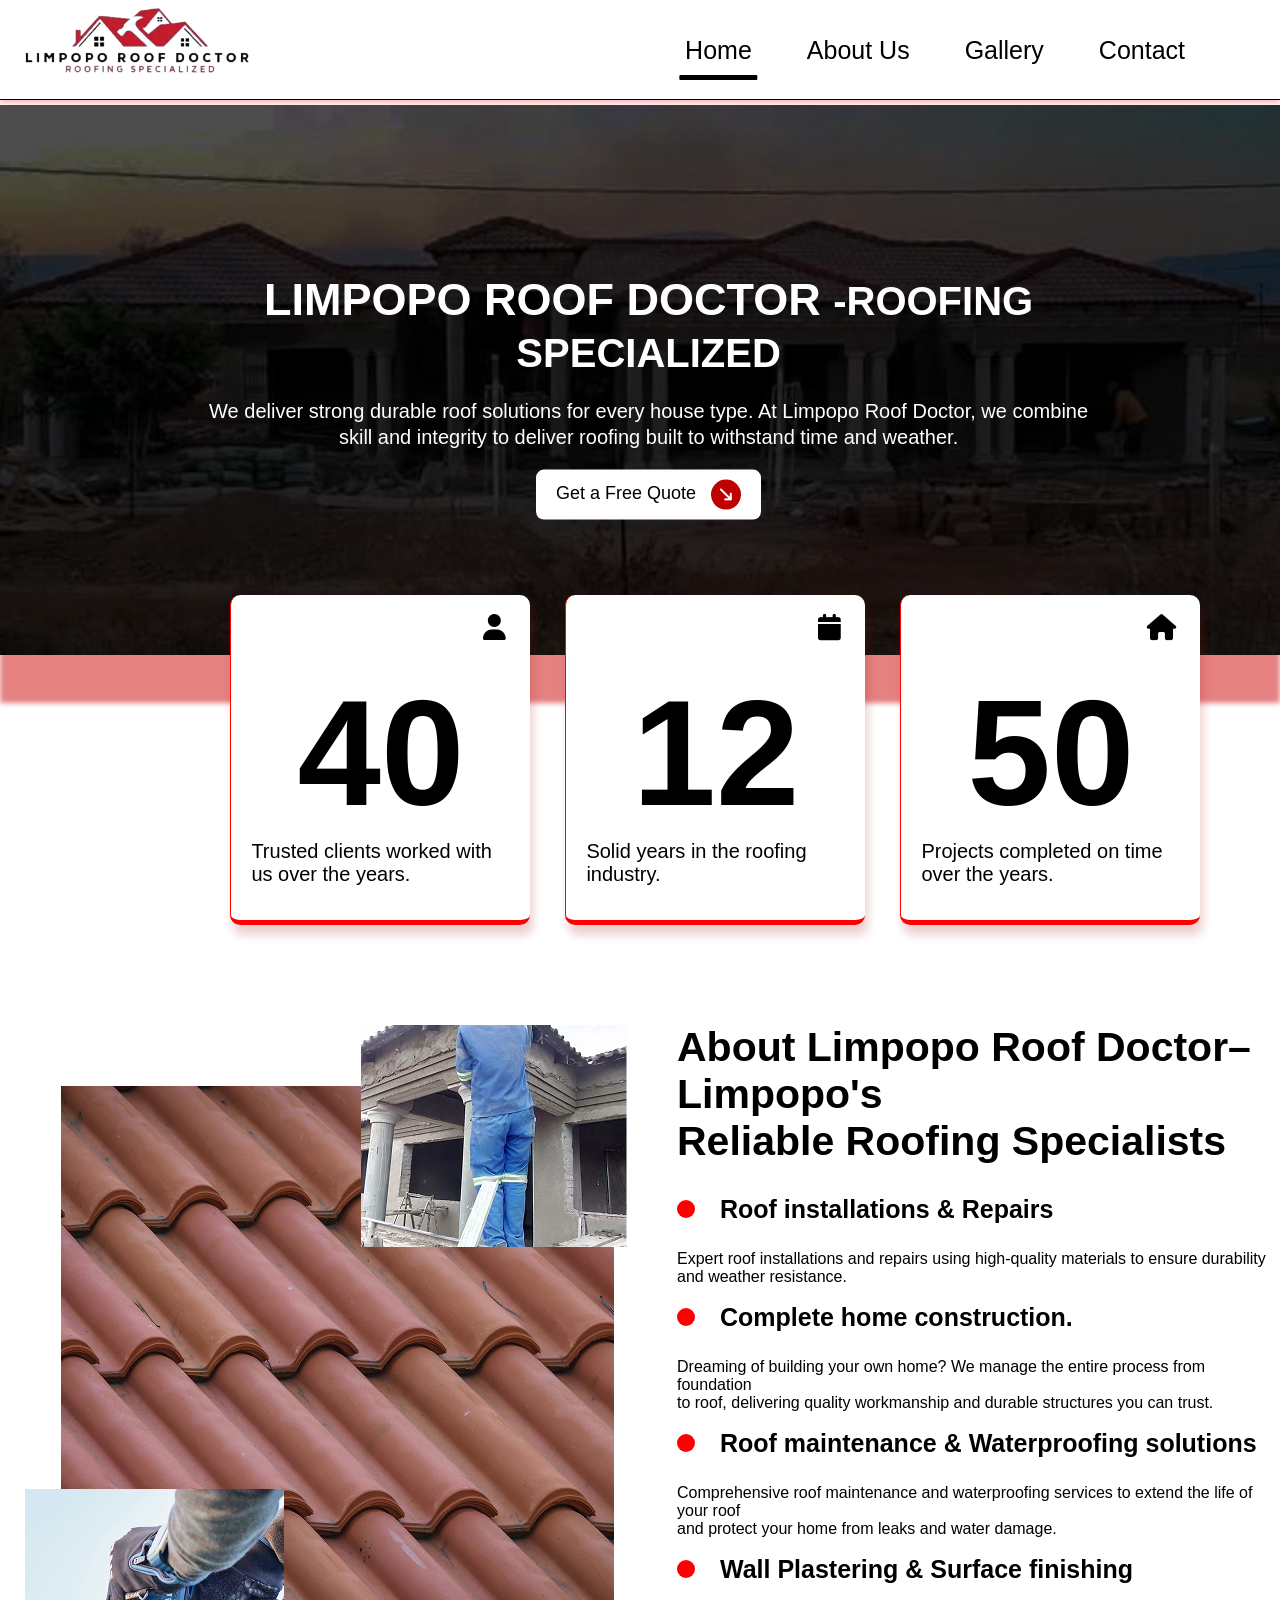
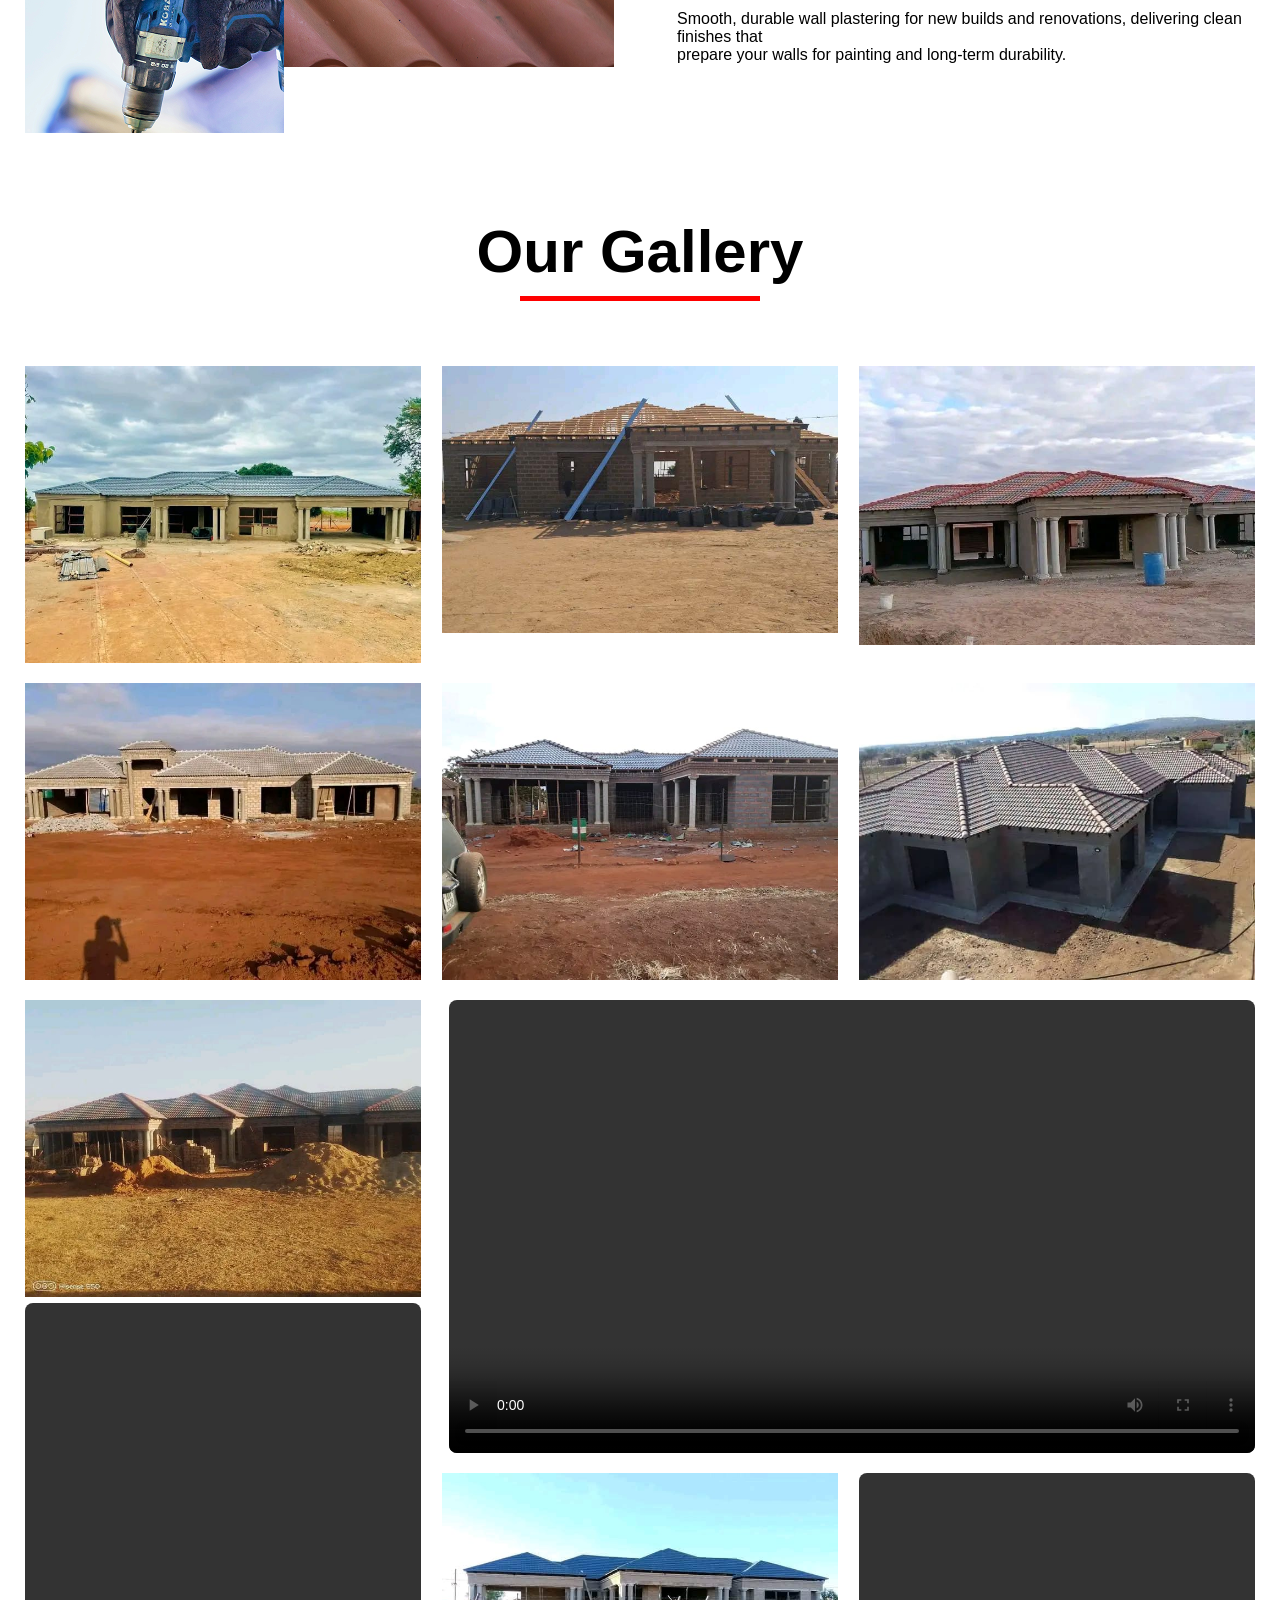
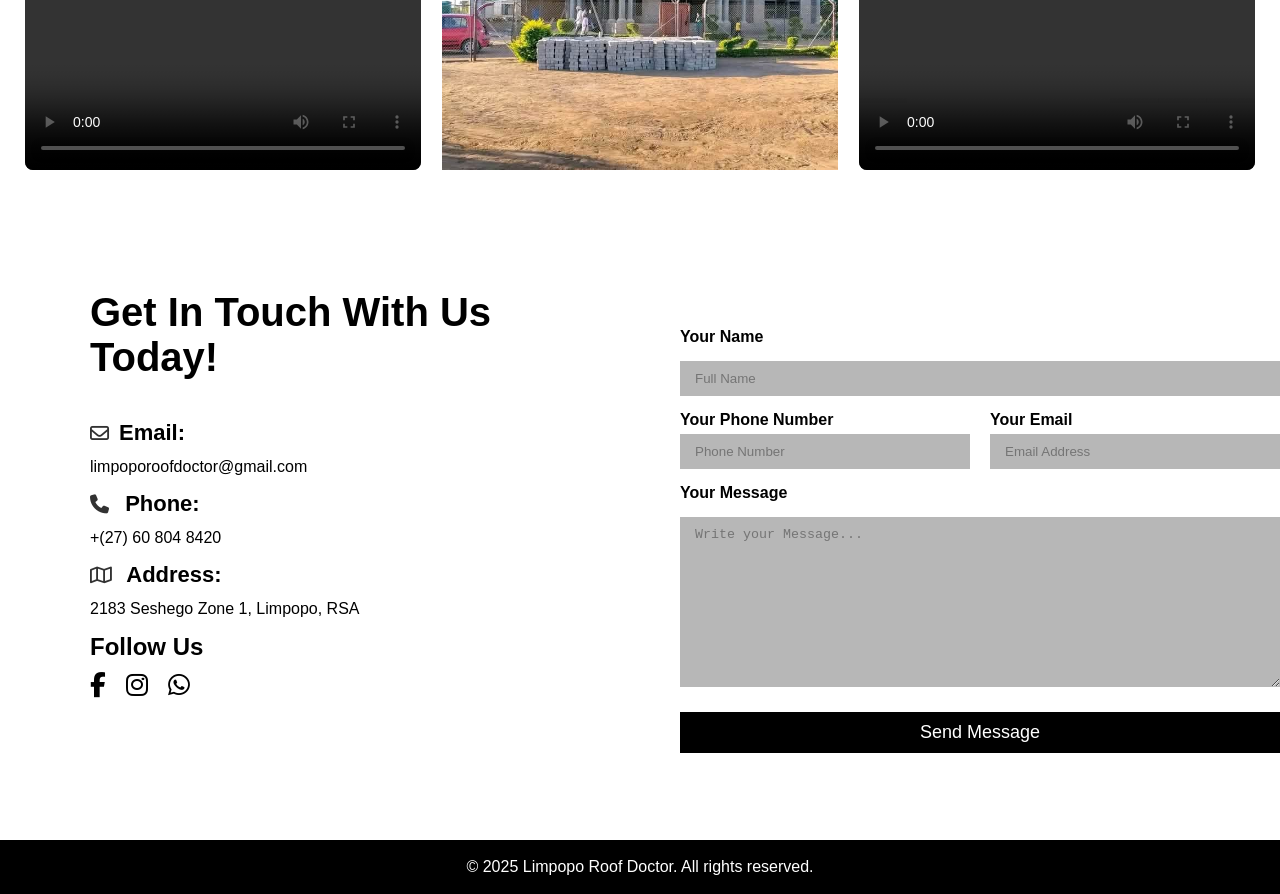
<file: index.html>
<!DOCTYPE html>
<html lang="en">
  <head>
    <meta charset="UTF-8" />
    <meta name="viewport" content="width=device-width, initial-scale=1.0" />
    <meta name="description" content="Professional roofing, wall plastering, and home construction services in Limpopo. Contact us for free quotes.">


    <link rel="stylesheet" href="page.css" />
    <link
      rel="stylesheet"
      href="https://cdnjs.cloudflare.com/ajax/libs/font-awesome/6.5.1/css/all.min.css"
    />

    <link rel="icon" href="images/limpopo_roof_doctor_logo-removebg-preview (1).png" type="image/png" />
    <title>Limpopo Roof Doctor | Roofing & Construction</title>
      <meta name="google-site-verification" content="JUBXcnPxfMcAXsfBFb0i3EHQZUr71yfhuR_rShS2lvg" />
  </head>
  <body>
    
    <div class="main-container">
      <section id="Home">
      <div class="header">
        <div class="nav-bar">
          <div class="logo">
            <img
              src="images/limpopo_roof_doctor_logo-removebg-preview (1).png"
              alt=""
            />
          </div>
          <span class="menu-btn">
          <i class="fa-solid fa-bars"></i>
          </span>
          <div class="nav-links">
            <ul>
              <li class="active"><a href="#Home">Home</a></li>
              <li><a href="#About">About Us</a></li>
              <li><a href="#Gallery">Gallery</a></li>
              <li><a href="#Contact">Contact</a></li>
            </ul>
          </div>

        </div>
      </div>
      <div class="hero">
        <div class="hero-background">
          <img src="images/house 1.jpg" alt="" />
        </div>
        <div class="hero-text">
          <h1>
            <span class="bold-h1">LIMPOPO ROOF DOCTOR </span>
            <span class="under-h1">-ROOFING <br />SPECIALIZED</span>
          </h1>
          <p class="hero-slogan">
            We deliver strong durable roof solutions for every  house type. At
            Limpopo Roof Doctor, we combine<br> skill and integrity to deliver
            roofing  built to withstand time and weather.
          </p>
          <button class="hero-btn">
            <a href="#contact-form"> Get a Free Quote</a>
            <span><i class="fa-solid fa-arrow-right-long"></i> </span>
          </button>
        </div>
        <div class="hero-display-containers">
          <div class="hero-containers">
            <span class="hero-cont-icons"
              ><i class="fa-solid fa-user"></i
            ></span>
            <h2 class="hero-cont-count">40 <i class="fa-solid fa-plus"></i></h2>
            <p class="hero-cont-text">
              Trusted clients worked with <br />
              us over the years.
            </p>
          </div>
          <div class="hero-containers">
            <span class="hero-cont-icons"
              ><i class="fa-solid fa-calendar"></i
            ></span>
            <h2 class="hero-cont-count">12</h2>
            <p class="hero-cont-text">
              Solid years in the roofing <br />
              industry.
            </p>
          </div>
          <div class="hero-containers">
            <span class="hero-cont-icons"
              ><i class="fa-solid fa-house"></i
            ></span>
            <h2 class="hero-cont-count">50 <i class="fa-solid fa-plus"></i></h2>
            <p class="hero-cont-text">
              Projects completed on time <br />
              over the years.
            </p>
          </div>
        </div>
      </div>
    </section>

      <section class="about" id="About">
        <div class="about-image">
          <img src="images/Frame 58.png" alt="" />
        </div>

        <div class="about-text">
          <h1 class="about-h1">
            About Limpopo Roof Doctor– Limpopo's <br />
            Reliable Roofing Specialists
          </h1>

          <div class="about-services">

            <div class="about-container">
              <div class="about-services-icon">
                <span></span>
                <h2>Roof installations & Repairs</h2>
              </div>

              <p>
                Expert roof installations and repairs using high-quality
                materials to ensure durability <br> and weather resistance.
              </p>
            </div>

             <div class="about-container">
              <div class="about-services-icon">
                <span></span>
                <h2>Complete home construction.</h2>
              </div>

              <p>
               Dreaming of building your own home? We manage the entire process from foundation <br> to roof, delivering quality workmanship and durable structures you can trust.
              </p>
            </div>

            <div class="about-container">
              <div class="about-services-icon">
                <span></span>
                <h2>Roof maintenance & Waterproofing solutions</h2>
              </div>

              <p>
                Comprehensive roof maintenance and waterproofing services to
                extend the life of your roof  <br>and protect your home from leaks
                and water damage.
              </p>
            </div>

             <div class="about-container">
             <div class="about-services-icon">
                <span></span>
                <h2>Wall Plastering & Surface finishing</h2>
              </div>

              <p>
                Smooth, durable wall plastering for new builds and renovations, delivering clean finishes that <br>
                 prepare your walls for painting and long-term durability.
              </p>
          </div>

            
          </div>
      </section>

      <section class="Gallery" id="Gallery">
        <div class="gallery-h1">
          <h1>Our Gallery</h1>
        </div>
        <div class="gallery-images">
          <div class="img-cont1">
            <div class="image">
              <img src="images/WhatsApp Image 2026-01-13 at 16.21.41 1a.jpeg" alt="">
            </div>
            <div class="image">
              <img src="images/WhatsApp Image 2026-01-13 at 16.21.41 2a.jpeg" alt="">
            </div>
            <div class="image">
               <img src="images/WhatsApp Image 2026-01-13 at 09.46.12 13a.jpeg" alt="">
            </div>                        
            <div class="image">
              <img src="images/WhatsApp Image 2026-01-13 at 16.21.44 5a.jpeg" alt="">
            </div>
            <div class="image">
              <img src="images/WhatsApp Image 2026-01-13 at 16.21.47 10a.jpeg" alt="">
            </div>
            <div class="image">
              <img src="images/WhatsApp Image 2026-01-13 at 16.21.51 15a.jpeg" alt="">
            </div>
             <div class="image">
              <img src="images/WhatsApp Image 2026-01-13 at 16.21.48 12a.jpeg" alt="">
            </div>
            <div class="video-container">
              <video width="100%" height="100%" controls>
                <source src="images/WhatsApp Video 2026-01-13 at 16.34.49 1V.mp4" type="video/mp4">
                Your browser does not support the video tag.
              </video>
            </div>
            <div class="video-container-half video1">
              <video width="100%" height="100%" controls>
                <source src="images/WhatsApp Video 2026-01-13 at 16.41.04 (1) 3V.mp4" type="video/mp4">
                Your browser does not support the video tag.
              </video>
            </div>
            <div class="image">
              <img src="images/WhatsApp Image 2026-01-13 at 16.21.46 7a.jpeg" alt="">
            </div>
            <div class="video-container-half">
              <video width="100%" height="100%" controls>
                <source src="images/WhatsApp Video 2026-01-13 at 16.41.03 2V.mp4" type="video/mp4">
                Your browser does not support the video tag.
              </video>
            </div>
          </div>
        </div>
      </section>

      <section class="contact" id="Contact">
        <div class="contact-text">
          <h1 class="contact-h1">
           Get In Touch With Us Today!
          </h1>
          <div class="contact-details">
             <h2 class="contact-icons"><span><i class="fa-regular fa-envelope"></i></span>Email:</h2>
             <p>limpoporoofdoctor@gmail.com</p>
          </div>
          <div class="contact-details">
             <h2 class="contact-icons"><span><i class="fa-solid fa-phone"></i>
</span>Phone:</h2>
             <p>+(27) 60 804 8420</p>
          </div>
          <div class="contact-details">
             <h2 class="contact-icons"><span><i class="fa-regular fa-map"></i>

</span>Address:</h2>
             <p>2183 Seshego Zone 1, Limpopo, RSA</p>
          </div>
          
          <div class="follow-socials">
            <h2>Follow Us</h2>
                <div class="social-media-icons">
              <span><i class="fa-brands fa-facebook-f"></i></span>
              <span><i class="fa-brands fa-instagram"></i></span>
              <span><i class="fa-brands fa-whatsapp"></i></span>

          </div>
          </div>
         
        </div>

        <form class="contact-form" id="contact-form">
                  <div class="contact-inputs">
          <label for="name">Your Name</label>
          <input type="text" placeholder="Full Name" id="name"/>
          
          <div class="contact-personal-details">
            <div class="contact-input-group">
              <label for="phone">Your Phone Number</label>
              <input type="tel" placeholder="Phone Number" id="phone"/>
            </div>
            <div class="contact-input-group">
              <label for="email">Your Email</label>
              <input type="email" placeholder="Email Address" id="email"/>
            </div>
          </div>
          
          <label for="Message">Your Message</label>
          <textarea
            name=""
            id="Message"
            cols="30"
            rows="10"
            placeholder="Write your Message..."
          ></textarea>          
             
          <input type="submit" class="contact-btn" value="Send Message" />
        </div>
        </form>

      </section>

      <section class="footer">
        <p>© 2025 Limpopo Roof Doctor. All rights reserved.</p>
      </section>
    </div>
    <script src="script.js"></script>
  </body>
</html>
</file>
<file: page.css>
*{
    padding: 0;
    margin: 0;
    box-sizing: border-box;
}

body{
    font-family: sans-serif;
}
.nav-bar{
   display: flex;
   align-items: center;
   justify-content: space-between; 
   height: 100px;
   padding-right: 80px;
   position: fixed;
   top: 0;
   left: 0;
   right: 0;
   z-index: 1000;
    box-shadow: 0 3px 6px rgba(238, 17, 17, 0.3);
   width: 100%;
   background-color: white;
}

.nav-bar::after {
  content: "";
  position: absolute;
bottom: 0;
  left: 0;
  width: 100%;
  height: 1px;
  background: black;
}

.logo{
    height: 280px;
    width: 280px;
    
}

.logo img{
    height: 100%;
    width: 100%;
    object-fit: cover;
}



.nav-links ul{
    display: flex;
    align-items: center;
    justify-content: center;
    gap: 25px;
    cursor: pointer;
}

.nav-links ul li{
    list-style: none;    
    font-size: 25px;

}

.menu-btn{
    display: none;
}

.nav-links ul li a{
    position: relative;
    text-decoration: none;
    padding: 10px 15px;
    display: block;
    color: black;
    transition: color 0.3s ease;
}

.nav-links ul li a::after{
    content: "";
    position: absolute;
    left: 50%;
    bottom: -5px;
    width: 80%;
    height: 5px;
    background: black;
    border-radius: 1px;
    transform: translateX(-50%) scaleY(0);
    transform-origin: center;
    transition: transform 0.3s ease;
}

.nav-links ul li.active a::after{
    transform: translateX(-50%) scaleY(1);
}

.nav-links ul li a:hover::after {
    transform: translateX(-50%) scaleY(1);
    background: red;
}



.hero-background{
    height: 550px;
    width: 100%;
    margin-top: 105px;
    background-size: cover;
    background-position: center;
    background-repeat: no-repeat;
    position: relative;
    box-shadow: 0 48px 5px rgba(203, 5, 5, 0.5)
}

.hero-background::before{
    content: "";
    position: absolute;
    top: 0;
    left: 0;
    width: 100%;
    height: 100%;
    background: rgba(0, 0, 0, 0.6);
    z-index: 1;

}

.hero-background img{
    height: 100%;
    width: 100%;
    object-fit: cover;
    display: block;
}
    
.hero-text{
    position: absolute;
    top: 50%;
    left: 42%;
    transform: translate(-40%, -40%);
    color: white;
    text-align: center;
    z-index: 2;
}

.hero-text h1{
    font-size: 45px;
    margin-bottom: 20px;
}

.bold-h1{
    font-weight: bolder;
    
}

.under-h1{
   font-size: 40px;
}

.hero-slogan{
    font-size: 20px;
    margin-bottom: 20px;
    line-height: 26px;
    width: 1110px;
}

.hero-btn{
    padding: 10px 20px;
    background-color: white;
    border: none;
    color: black;
    font-size: 18px;
    cursor: pointer;
    border-radius: 8px;
    margin-bottom: 20px;
}

.hero-btn span{
    margin-left: 10px;
    display: inline-flex;
    align-items: center;
    justify-content: center;
    background-color: rgb(190, 0, 0);
    border-radius: 50%;
    padding: 8px;
    height: 30px;
    width: 30px;
    vertical-align: middle;
}

.hero-btn span i{
    rotate: 45deg;
    color: white;
    font-size: 16px;
    padding: 5px;
}

.hero-btn a{
    text-decoration: none;
    color: black;
}

.hero-containers{
    margin-top: 20px;
    background-color: white;
    width: 300px;
    height: 330px;
    border-radius: 10px;
    padding: 12px 20px;
    position: relative;
    border-left: 1px solid red;
     border-bottom: 5px solid red;
     box-shadow: 3px 10px 10px rgba(158, 16, 16, 0.2);
        }

.hero-cont-icons{
    font-size: 26px;
    position: absolute;
    right: 24px;
    top: 18px;
}

.hero-cont-count{
    font-size: 150px;
    margin-top: 60px;
    color: rgb(0, 0, 0);
    display: flex;
    align-items: center;
    justify-content: center;
    gap: 5px;
}

.hero-cont-count i{
    font-size: 40px;
}

.hero-cont-text{
    font-size: 20px;   
}

.hero{
    position: relative;
}
.hero-display-containers{
    position: absolute;
    display: flex;
    align-items: center;
    justify-content: space-around;
    gap: 35px;  
    z-index: 4;
    left: 18%; 
    margin-top: -80px;
    pointer-events: none;
}

.about{
    margin-top: 370px;
    margin-left: 25px;
    display: flex;
    align-items: center;
    justify-content: center;
    gap: 50px;
}

.about-h1{
    margin-bottom: 30px;
    font-size: 41px;
}

.about-text {
    margin-top: -75px;
}

.about-services{
    display: flex;
    align-items: flex-start;
    gap: 17px;
    flex-direction: column;
}

.about-container {
    display: flex;
    flex-direction: column;
    gap: 10px;
}

.about-services span{
    height: 18px;
    width: 18px;
    background-color: red;
    border-radius: 50%;
    display: inline-block;
    margin-right: 10px;
   
}

.about-services h2{
    font-size: 25px;
 
    font-weight: medium;
}

.about-services-icon{
    display: flex;
    align-items: center;
    margin-bottom: 16px;
    gap: 15px;
}

.Gallery{
    margin-top: 80px;
}

.gallery-h1{
    text-align: center;
    font-size: 40px;
    margin-bottom: 80px;
    position: relative;
}

.gallery-h1::after {
    content: "";
    position: absolute;
    bottom: -15px;
    left: 50%;
    transform: translateX(-50%);
    width: 240px;
    height: 5px;
    background-color: red;
}

.img-cont1 {
    display: flex;
    gap: 20px;
    justify-content: space-between;
    padding: 0 25px;
    flex-wrap: wrap;
}

.image {
    flex: 0 0 calc(33.333% - 14px);
    min-width: 0;
    overflow: hidden;
}

.image img {
    width: 100%;
    height: auto;
    object-fit: cover;
    display: block;
    transition: transform 0.3s ease;
}

.image:hover img {
    transform: scale(1.1);
}

.video-container {
    flex: 0 0 calc(66.666% - 14px);
    min-width: 0;
    aspect-ratio: 16 / 9;
    overflow: hidden;
}

.video-container video {
    width: 100%;
    height: 100%;
    object-fit: cover;
    display: block;
    border-radius: 8px;
    transition: transform 0.3s ease;
}

.video-container:hover video {
    transform: scale(1.1);
}

.video-container-half {
    flex: 0 0 calc(33.333% - 14px);
    min-width: 0;
    aspect-ratio: 16 / 9;
    overflow: hidden;
}

.video-container-half video {
    width: 100%;
    height: 100%;
    object-fit: cover;
    display: block;
    border-radius: 8px;
    transition: transform 0.3s ease;
}

.video-container-half:hover video {
    transform: scale(1.1);
}

.video1{
    margin-top: -170px;
}

.contact{
    margin-top: 120px;
   display: flex;
    align-items: center;
    
    gap: 100px;
}

.contact-text{
   margin-left: 90px;
   display: flex;
    flex-direction: column;
    gap: 15px;
    margin-bottom: 90px;
}

.contact-h1{
    font-size: 40px;
    margin-bottom: 25px;
}

.contact-icons span i{
    font-size: 19px;
    margin-right: 10px;
    opacity: 0.8;
}

.contact-icons {
    font-size: 22px;
    margin-bottom: 12px;
}

.social-media-icons{
    display: flex;
    align-items: center;
    gap: 20px;
    margin-top: 10px;
    font-size: 25px;
    cursor: pointer;
}

.social-media-icons span i{
    transition: color 0.3s ease;
}

.social-media-icons span i:hover{
    color: red;
}

.contact-inputs{
    display: flex;
    flex-direction: column;
    gap: 15px;
}

.contact-inputs label{
    font-weight: 600;

}

.contact-inputs input, .contact-inputs textarea{
   padding: 10px 15px;
   background-color: rgb(183, 183, 183);
   border: none;

}

.contact-inputs input, .contact-inputs textarea:focus{
    outline: none;
}

.contact-inputs{
    width: 600px;
    margin-left: 40px;
}

.contact-personal-details{
    display: flex;
    width: 100%;
    flex-direction: row;
    gap: 20px;
}

.contact-personal-details .contact-input-group{
    flex: 0 0 calc(50% - 10px);
    display: flex;
    flex-direction: column;
    gap: 5px;
}

.contact-personal-details .contact-input-group label{
    font-weight: 600;
}

.contact-personal-details .contact-input-group input{
    width: 100%;
}

.contact-btn{
    padding: 12px 20px;
    background-color:  black;
    border: none;
    color: white;
    font-size: 18px;
    cursor: pointer;
    margin-top: 10px;
}


input.contact-btn {
  background-color: black;
  color: white;
}




.footer{
    margin-top: 50px;
    width: 100%;
    height: auto;
    background-color: black;
    color: white;
    padding: 18px 24px;
}
.footer p{
    text-align: center;
    font-size: 16px;
    transition: color 0.3s ease;
}

.footer p:hover{
    color: red;
}


/* Responsive Design */
/* Tablet */
@media (min-width: 769px) and (max-width: 1024px) {
    .nav-bar {
        padding-right: 55px;
        width: 100%;
    }

    .logo {
        height: 200px;
        width: 200px;
    }

    
    .nav-links ul li {
        font-size: 17px;

    }

    .nav-links ul {
        gap: 15px;
    }

    .hero-background {
        height: 450px;
        margin-top: 85px;
        width: 100%;
    }

    .hero-background img {
        height: 100%;
        width: 100%;
        object-fit: cover;
    }

    .hero-text {
        left: 45%;
        top: 45%;
    }

    .hero-text h1 {
        font-size: 35px;
    }

    .under-h1 {
        font-size: 30px;
    }

    .hero-slogan {
        font-size: 15px;
        width: 800px;
        line-height: 22px;
    }

    .hero-btn {
        padding: 8px 16px;
        font-size: 16px;
    }

    .hero-btn span {
        height: 25px;
        width: 25px;
        padding: 6px;
    }

    .hero-btn span i {
        font-size: 14px;
        padding: 4px;
    }

    .hero-display-containers{
        margin-left: -110px;
    }

    .hero-containers {
        width: 210px;
        height: 250px;
    
    }

    .hero-cont-icons {
        font-size: 20px;
        right: 20px;
        top: 15px;
    }

    .hero-cont-count {
        font-size: 100px;
        margin-top: 40px;

    }

    .hero-cont-count i {
        font-size: 30px;
    }

    .hero-cont-text {
        font-size: 16px;
    }

    .hero-display-containers {
        left: 20%;
        gap: 25px;
        margin-top: -60px;
    }

    .about {
        margin-top: 300px;
        gap: 120px;
        flex-direction: column;
    }

    .about-h1 {
        font-size: 35px;
    }

    .about-image {
        width: 550px;
        height: 550px;
    }

    .about-image img {
        width: 100%;
        height: 100%;
        object-fit: contain;
    }

    .about-services h2 {
        font-size: 18px;
    }

    .about-h1{
        margin-bottom: 20px;
    }
    .about-container p {
        font-size: 16px;
        width: 100%;
    }

    .about-services-icon span {
        height: 15px;
        width: 15px;
        margin-right: 5px;
    }

    .about-container{
        width: 90%;
    }

    .Gallery {
        margin-top: 60px;
    }

    .gallery-h1 {
        font-size: 32px;
        margin-bottom: 60px;
    }

    .gallery-h1::after {
        width: 200px;
    }

    .img-cont1 {
        padding: 0 20px;
        gap: 15px;
    }

    .image {
        flex: 0 0 calc(33.333% - 10px);
    }

    .video-container {
        flex: 0 0 calc(66.666% - 10px);
    }

    .video-container-half {
        flex: 0 0 calc(33.333% - 10px);
    }

    .video1 {
        margin-top: -140px;
    }

    .contact {
        margin-top: 100px;
        gap: 40px;
    }

    .contact-h1 {
        font-size: 28px;
    }

    .contact-icons {
        font-size: 18px;
    }

    .contact-text{
        margin-left: 30px;
    }

    .social-media-icons {
        font-size: 20px;
    }

    .contact-inputs {
        width: 100%;
        margin-left: 30px;
        padding-right: 20px;
    }

    .contact-inputs input, .contact-inputs textarea {
        padding: 8px 12px;
    }

    .contact-btn {
        padding: 10px 16px;
        font-size: 16px;
    }

    .footer {
        margin-top: 40px;
        padding: 15px 20px;
    }

    .footer p {
        font-size: 14px;
    }
}

/* Standard smartphones */
@media (max-width: 768px) {
     .nav-bar {
        padding-right: 55px;
        width: 100%;
    }

    .logo {
        height: 200px;
        width: 200px;
    }

    
    .nav-links ul li {
        font-size: 17px;

    }

    .nav-links ul {
        gap: 15px;
    }

    .hero-background {
        height: 450px;
        margin-top: 85px;
        width: 100%;
    }

    .hero-background img {
        height: 100%;
        width: 100%;
        object-fit: cover;
    }

    .hero-text {
        left: 45%;
        top: 45%;
    }

    .hero-text h1 {
        font-size: 35px;
    }

    .under-h1 {
        font-size: 30px;
    }

    .hero-slogan {
        font-size: 15px;
        width: 800px;
        line-height: 22px;
    }

    .hero-btn {
        padding: 8px 16px;
        font-size: 16px;
    }

    .hero-btn span {
        height: 25px;
        width: 25px;
        padding: 6px;
    }

    .hero-btn span i {
        font-size: 14px;
        padding: 4px;
    }

    .hero-display-containers{
        margin-left: -110px;
    }

    .hero-containers {
        width: 210px;
        height: 250px;
    
    }

    .hero-cont-icons {
        font-size: 20px;
        right: 20px;
        top: 15px;
    }

    .hero-cont-count {
        font-size: 100px;
        margin-top: 40px;

    }

    .hero-cont-count i {
        font-size: 30px;
    }

    .hero-cont-text {
        font-size: 16px;
    }

    .hero-display-containers {
        left: 20%;
        gap: 25px;
        margin-top: -60px;
    }

    .about {
        margin-top: 300px;
        gap: 120px;
        flex-direction: column;
    }

    .about-h1 {
        font-size: 35px;
    }

    .about-image {
        width: 550px;
        height: 550px;
    }

    .about-image img {
        width: 100%;
        height: 100%;
        object-fit: contain;
    }

    .about-services h2 {
        font-size: 18px;
    }

    .about-h1{
        margin-bottom: 20px;
    }
    .about-container p {
        font-size: 16px;
        width: 100%;
    }

    .about-services-icon span {
        height: 15px;
        width: 15px;
        margin-right: 5px;
    }

    .about-container{
        width: 90%;
    }

    .Gallery {
        margin-top: 60px;
    }

    .gallery-h1 {
        font-size: 32px;
        margin-bottom: 60px;
    }

    .gallery-h1::after {
        width: 200px;
    }

    .img-cont1 {
        padding: 0 20px;
        gap: 15px;
    }

    .image {
        flex: 0 0 calc(33.333% - 10px);
    }

    .video-container {
        flex: 0 0 calc(66.666% - 10px);
    }

    .video-container-half {
        flex: 0 0 calc(33.333% - 10px);
    }

    .video1 {
        margin-top: -140px;
    }

    .contact {
        margin-top: 100px;
        gap: 40px;
    }

    .contact-h1 {
        font-size: 28px;
    }

    .contact-icons {
        font-size: 18px;
    }

    .contact-text{
        margin-left: 30px;
    }

    .social-media-icons {
        font-size: 20px;
    }

    .contact-inputs {
        width: 100%;
        margin-left: 30px;
        padding-right: 20px;
    }

    .contact-inputs input, .contact-inputs textarea {
        padding: 8px 12px;
    }

    .contact-btn {
        padding: 10px 16px;
        font-size: 16px;
    }

    .footer {
        margin-top: 40px;
        padding: 15px 20px;
    }

    .footer p {
        font-size: 14px;
    }
 }

/* Small phones (optional) */
@media (max-width: 480px) { 
    body {
        overflow-x: hidden;
    }

    .menu-btn  i{
        font-size: 28px;
        cursor: pointer;
        

    }

    

    .menu-btn {
        background-color: transparent;
        border: none;
        display: block;
    }

    .nav-links{
        display: none;
        position: fixed;
        top: 100px;
        left: 0;
        right: 0;
        background-color: white;
        flex-direction: column;
        padding: 20px 0;
        border-bottom: 1px solid black;
        z-index: 999;
        width: 100%;
    }

    .nav-links.active {
        display: flex;
    }

    .nav-links ul {
        flex-direction: column;
        width: 100%;
        gap: 0;
    }

    .nav-links ul li {
        font-size: 18px;
        padding: 15px 25px;
        text-align: center;
        border-bottom: 1px solid #f0f0f0;
    }

    .nav-links ul li:last-child {
        border-bottom: none;
    }

    .nav-links ul li a {
        padding: 5px 0;
        color: black;
    }

    .nav-links ul li a:hover {
        color: red;
    }

    .nav-links ul li:hover {
        background-color: transparent;
    }

    .nav-links ul li:hover a {
        color: red;
    }

    .nav-links ul li:hover a::after {
        display: none;
    }

    .nav-links ul li.active {
        background-color: transparent;
    }

    .nav-links ul li.active a {
        color: black;
    }

    .hero-background{
        height: 340px;
        width: 100%;
        margin-left: calc(-50vw + 50%);
        position: relative;
    }

    .hero-background img{
        height: 100%;
        width: 100vw;
        object-fit: cover;
        display: block;
    }

    .hero-text{
        left: 40%;
        padding: 0 10px;
        width: 100%;
    }

    .hero-text h1{
        font-size: 20px;
        margin-bottom: 0;
        line-height: 1.2;
    }

    .hero-text .bold-h1{
        font-size: 20px;
        margin-bottom: -5px;
        display: inline;
    }

    .hero-text .bold-h1 .span1{
        font-size: 18px;
    }

    .hero-text .under-h1{
        font-size: 16px;        
        display: inline;
        white-space: nowrap;
        margin-bottom: 10px;
        width: auto;
    }

    .hero-slogan{
        margin-top: 10px;
        font-size: 14px;
        margin-bottom: 15px;
        line-height: 20px;
        width: 86%;
        margin-left: 26px;
    }

    .hero-btn{
        padding: 8px 13px;
        font-size: 12px;
        margin-bottom: 12px;
    }

    .hero-btn span{
        height: 25px;
        width: 25px;
        padding: 5px;
    }

    .hero-display-containers{
        flex-direction: column;
        justify-content: center;
        margin-top: -40px;
        gap: 20px;
        margin-left: 20px;
    }

    .logo{
        height: 240px;
        width: 240px;
    }

    .logo img{
        height: 100%;
        width: 100%;
        object-fit: cover;
    }

    .about-image{
        width: 330px;
        height: 330px;
        order: -1;
        margin-right: 30px;
    }

    .about-image img{
        width: 100%;
        height: 100%;
        object-fit: contain;
       
    }

    .about{
        flex-direction: column;
        align-items: center;
        margin-top: 960px;
    }

    .about-h1{
        order: -2;
        width: 80%;
        text-align: center;
        font-size: 32px;
        margin-top: 50px;
    }

    .about-text {
        order: 0;
        display: flex;
        flex-direction: column;
        align-items: center;
        width: 100%;
    }

    .about-services-icon span{
        height: 15px;
        width: 15px;
        margin-right: 2px;
    }

    .about-services-icon{
        margin-bottom: 7px;
    }
   .about-services-icon h2{
        font-size: 18px;
   }

   .about-container p{
     width: 90%;
   }

   .gallery-h1{
        font-size: 28px;
        margin-bottom: 50px;
        position: relative;
   }

   .gallery-h1::after {
    content: "";
    position: absolute;
    bottom: -15px;
    left: 50%;
    transform: translateX(-50%);
    width: 180px;
    height: 5px;
    background-color: red;
}

.contact{
    flex-direction: column;
    gap: 14px;
}

.contact-text{
    margin-left: 15px;
}

.contact-h1{
    font-size: 28px;
    margin-bottom: 15px;
}

.contact-details h2{
    font-size: 18px;
}

.contact-inputs{
    width: 90%;
    margin-left: 15px;
}

}
/* Very small phones (rare) */
@media (max-width: 360px) { 
    body {
        overflow-x: hidden;
    }

    .nav-links{
        display: none;
    }

     .menu-btn  i{
        font-size: 28px;
        cursor: pointer;       
    }  

    .menu-btn {
        background-color: transparent;
        border: none;
        display: block;
    }

    .nav-links{
        display: none;
        position: fixed;
        top: 100px;
        left: 0;
        right: 0;
        background-color: white;
        flex-direction: column;
        padding: 20px 0;
        border-bottom: 1px solid black;
        z-index: 999;
        width: 100%;
    }

    .nav-links.active {
        display: flex;
    }

    .nav-links ul {
        flex-direction: column;
        width: 100%;
        gap: 0;
    }

    .nav-links ul li {
        font-size: 18px;
        padding: 15px 25px;
        text-align: center;
        border-bottom: 1px solid #f0f0f0;
    }

    .nav-links ul li:last-child {
        border-bottom: none;
    }

    .nav-links ul li a {
        padding: 5px 0;
        color: black;
    }

    .nav-links ul li a:hover {
        color: red;
    }

    .nav-links ul li:hover {
        background-color: transparent;
    }

    .nav-links ul li:hover a {
        color: red;
    }

    .nav-links ul li:hover a::after {
        display: none;
    }

    .nav-links ul li.active {
        background-color: transparent;
    }

    .nav-links ul li.active a {
        color: black;
    }

    .hero-background{
        height: 340px;
        width: 100%;
        margin-left: calc(-50vw + 50%);
        position: relative;
    }

    .hero-background img{
        height: 100%;
        width: 100vw;
        object-fit: cover;
        display: block;
    }

    .hero-text{
        left: 40%;
        padding: 0 10px;
        width: 100%;
    }

    .hero-text h1{
        font-size: 20px;
        margin-bottom: 0;
        line-height: 1.2;
    }

    .hero-text .bold-h1{
        font-size: 20px;
        margin-bottom: -5px;
        display: inline;
    }

    .hero-text .bold-h1 .span1{
        font-size: 18px;
    }

    .hero-text .under-h1{
        font-size: 16px;        
        display: inline;
        white-space: nowrap;
        margin-bottom: 10px;
        width: auto;
    }

    .hero-slogan{
        margin-top: 10px;
        font-size: 14px;
        margin-bottom: 15px;
        line-height: 20px;
        width: 86%;
        margin-left: 26px;
    }

    .hero-btn{
        padding: 8px 13px;
        font-size: 12px;
        margin-bottom: 12px;
    }

    .hero-btn span{
        height: 25px;
        width: 25px;
        padding: 5px;
    }

    .hero-display-containers{
        flex-direction: column;
        justify-content: center;
        margin-top: -40px;
        gap: 20px;
        margin-left: 20px;
    }

    .logo{
        height: 200px;
        width: 200px;
    }

    .logo img{
        height: 100%;
        width: 100%;
        object-fit: cover;
    }

    .about-image{
        width: 330px;
        height: 330px;
        order: -1;
        margin-right: 30px;
    }

    .about-image img{
        width: 100%;
        height: 100%;
        object-fit: contain;
       
    }

    .about{
        flex-direction: column;
        align-items: center;
        margin-top: 1100px;
    }

    .about-h1{
        order: -2;
        width: 80%;
        text-align: center;
        font-size: 32px;
        margin-top: 50px;
    }

    .about-text {
        order: 0;
        display: flex;
        flex-direction: column;
        align-items: center;
        width: 100%;
    }

    .about-services-icon span{
        height: 15px;
        width: 15px;
        margin-right: 2px;
    }

    .about-services-icon{
        margin-bottom: 7px;
    }
   .about-services-icon h2{
        font-size: 18px;
   }

   .about-container p{
     width: 90%;
   }

   .gallery-h1{
        font-size: 28px;
        margin-bottom: 50px;
        position: relative;
   }

   .gallery-h1::after {
    content: "";
    position: absolute;
    bottom: -15px;
    left: 50%;
    transform: translateX(-50%);
    width: 180px;
    height: 5px;
    background-color: red;
}

.contact{
    flex-direction: column;
    gap: 14px;
}

.contact-text{
    margin-left: 15px;
}

.contact-h1{
    font-size: 28px;
    margin-bottom: 15px;
}

.contact-details h2{
    font-size: 18px;
}

.contact-inputs{
    width: 100%;
    margin-left: 15px;
}

}
</file>
